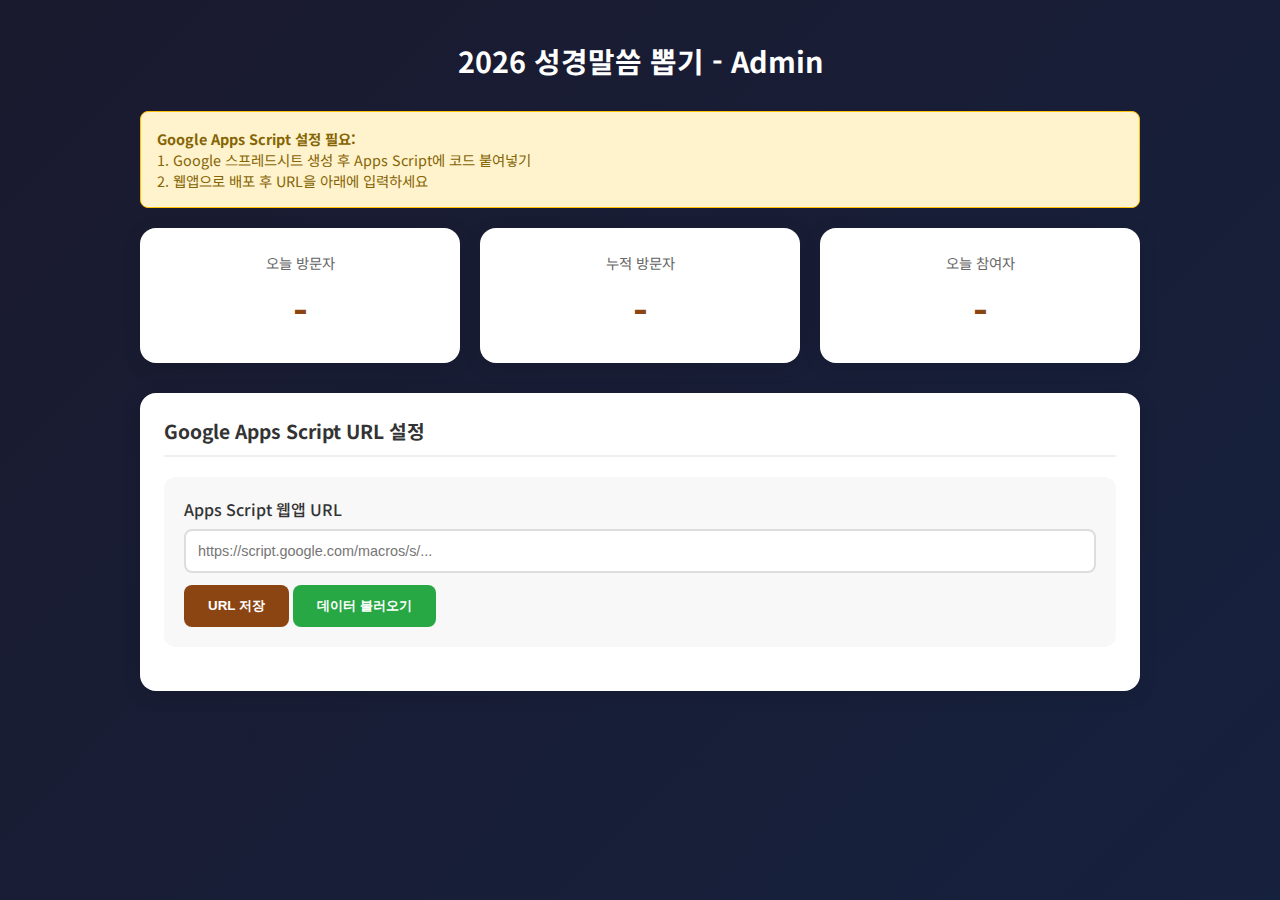
<file: admin.html>
<!DOCTYPE html>
<html lang="ko">
<head>
    <meta charset="UTF-8">
    <meta name="viewport" content="width=device-width, initial-scale=1.0">
    <title>Admin - 2026 성경말씀 뽑기</title>
    <link rel="preconnect" href="https://fonts.googleapis.com">
    <link href="https://fonts.googleapis.com/css2?family=Noto+Sans+KR:wght@400;500;700&display=swap" rel="stylesheet">
    <style>
        * {
            margin: 0;
            padding: 0;
            box-sizing: border-box;
        }

        body {
            font-family: 'Noto Sans KR', sans-serif;
            background: linear-gradient(135deg, #1a1a2e 0%, #16213e 100%);
            min-height: 100vh;
            padding: 40px 20px;
            color: #333;
        }

        .container {
            max-width: 1000px;
            margin: 0 auto;
        }

        h1 {
            color: #fff;
            text-align: center;
            margin-bottom: 30px;
            font-size: 1.8rem;
        }

        .stats-grid {
            display: grid;
            grid-template-columns: repeat(auto-fit, minmax(200px, 1fr));
            gap: 20px;
            margin-bottom: 30px;
        }

        .stat-card {
            background: #fff;
            border-radius: 16px;
            padding: 24px;
            text-align: center;
            box-shadow: 0 4px 20px rgba(0, 0, 0, 0.1);
        }

        .stat-label {
            font-size: 0.9rem;
            color: #666;
            margin-bottom: 8px;
        }

        .stat-value {
            font-size: 2.5rem;
            font-weight: 700;
            color: #8B4513;
        }

        .data-section {
            background: #fff;
            border-radius: 16px;
            padding: 24px;
            box-shadow: 0 4px 20px rgba(0, 0, 0, 0.1);
        }

        .data-section h2 {
            font-size: 1.2rem;
            color: #333;
            margin-bottom: 20px;
            padding-bottom: 10px;
            border-bottom: 2px solid #f0f0f0;
        }

        .config-section {
            margin-bottom: 20px;
            padding: 20px;
            background: #f8f8f8;
            border-radius: 12px;
        }

        .config-section label {
            display: block;
            font-weight: 500;
            margin-bottom: 8px;
        }

        .config-section input {
            width: 100%;
            padding: 12px;
            border: 2px solid #ddd;
            border-radius: 8px;
            font-size: 0.9rem;
        }

        .config-section input:focus {
            border-color: #8B4513;
            outline: none;
        }

        .btn {
            padding: 12px 24px;
            background: #8B4513;
            color: #fff;
            border: none;
            border-radius: 8px;
            cursor: pointer;
            font-weight: 600;
            margin-top: 12px;
        }

        .btn:hover {
            background: #5D2E0C;
        }

        .data-table {
            width: 100%;
            border-collapse: collapse;
            margin-top: 20px;
        }

        .data-table th,
        .data-table td {
            padding: 12px;
            text-align: left;
            border-bottom: 1px solid #eee;
        }

        .data-table th {
            background: #f8f8f8;
            font-weight: 600;
            color: #666;
        }

        .data-table tr:hover {
            background: #f8f8f8;
        }

        .loading {
            text-align: center;
            padding: 40px;
            color: #666;
        }

        .no-data {
            text-align: center;
            padding: 40px;
            color: #999;
        }

        .refresh-btn {
            float: right;
            padding: 8px 16px;
            background: #eee;
            border: none;
            border-radius: 6px;
            cursor: pointer;
            font-size: 0.85rem;
        }

        .refresh-btn:hover {
            background: #ddd;
        }

        .info-box {
            background: #fff3cd;
            border: 1px solid #ffc107;
            border-radius: 8px;
            padding: 16px;
            margin-bottom: 20px;
            font-size: 0.9rem;
            color: #856404;
        }

        .info-box code {
            background: rgba(0,0,0,0.1);
            padding: 2px 6px;
            border-radius: 4px;
        }
    </style>
</head>
<body>
    <div class="container">
        <h1>2026 성경말씀 뽑기 - Admin</h1>

        <div class="info-box">
            <strong>Google Apps Script 설정 필요:</strong><br>
            1. Google 스프레드시트 생성 후 Apps Script에 코드 붙여넣기<br>
            2. 웹앱으로 배포 후 URL을 아래에 입력하세요
        </div>

        <div class="stats-grid">
            <div class="stat-card">
                <div class="stat-label">오늘 방문자</div>
                <div class="stat-value" id="today-count">-</div>
            </div>
            <div class="stat-card">
                <div class="stat-label">누적 방문자</div>
                <div class="stat-value" id="total-count">-</div>
            </div>
            <div class="stat-card">
                <div class="stat-label">오늘 참여자</div>
                <div class="stat-value" id="today-participants">-</div>
            </div>
        </div>

        <div class="data-section">
            <h2>Google Apps Script URL 설정</h2>
            <div class="config-section">
                <label for="script-url">Apps Script 웹앱 URL</label>
                <input type="text" id="script-url" placeholder="https://script.google.com/macros/s/...">
                <button class="btn" onclick="saveScriptUrl()">URL 저장</button>
                <button class="btn" onclick="loadData()" style="background: #28a745;">데이터 불러오기</button>
            </div>
        </div>

    </div>

    <script>
        // 저장된 URL 로드
        document.addEventListener('DOMContentLoaded', () => {
            const savedUrl = localStorage.getItem('googleScriptUrl');
            if (savedUrl) {
                document.getElementById('script-url').value = savedUrl;
            }
        });

        // URL 저장
        function saveScriptUrl() {
            const url = document.getElementById('script-url').value.trim();
            if (url) {
                localStorage.setItem('googleScriptUrl', url);
                alert('URL이 저장되었습니다!');
            }
        }

        // 데이터 로드 (JSONP 방식)
        function loadData() {
            const url = document.getElementById('script-url').value.trim();
            if (!url) {
                alert('Apps Script URL을 입력하세요.');
                return;
            }

            // 로딩 표시
            document.getElementById('today-count').textContent = '...';
            document.getElementById('total-count').textContent = '...';
            document.getElementById('today-participants').textContent = '...';

            // 기존 스크립트 제거
            const oldScript = document.getElementById('jsonp-script');
            if (oldScript) oldScript.remove();

            // 콜백 함수 정의
            window.handleData = function(data) {
                if (data.success) {
                    displayData(data);
                } else {
                    alert('데이터를 불러올 수 없습니다: ' + (data.error || ''));
                    document.getElementById('today-count').textContent = '-';
                    document.getElementById('total-count').textContent = '-';
                    document.getElementById('today-participants').textContent = '-';
                }
            };

            // JSONP 스크립트 로드
            const script = document.createElement('script');
            script.id = 'jsonp-script';
            script.src = url + '?action=getData&callback=handleData';
            script.onerror = function() {
                alert('데이터 로드 실패. URL을 확인하세요.');
                document.getElementById('today-count').textContent = '-';
                document.getElementById('total-count').textContent = '-';
                document.getElementById('today-participants').textContent = '-';
            };
            document.body.appendChild(script);
        }

        // 데이터 표시
        function displayData(data) {
            // 통계 업데이트
            document.getElementById('today-count').textContent = data.todayCount || 0;
            document.getElementById('total-count').textContent = data.totalCount || 0;
            document.getElementById('today-participants').textContent = data.todayParticipants || 0;
        }
    </script>
</body>
</html>
</file>
